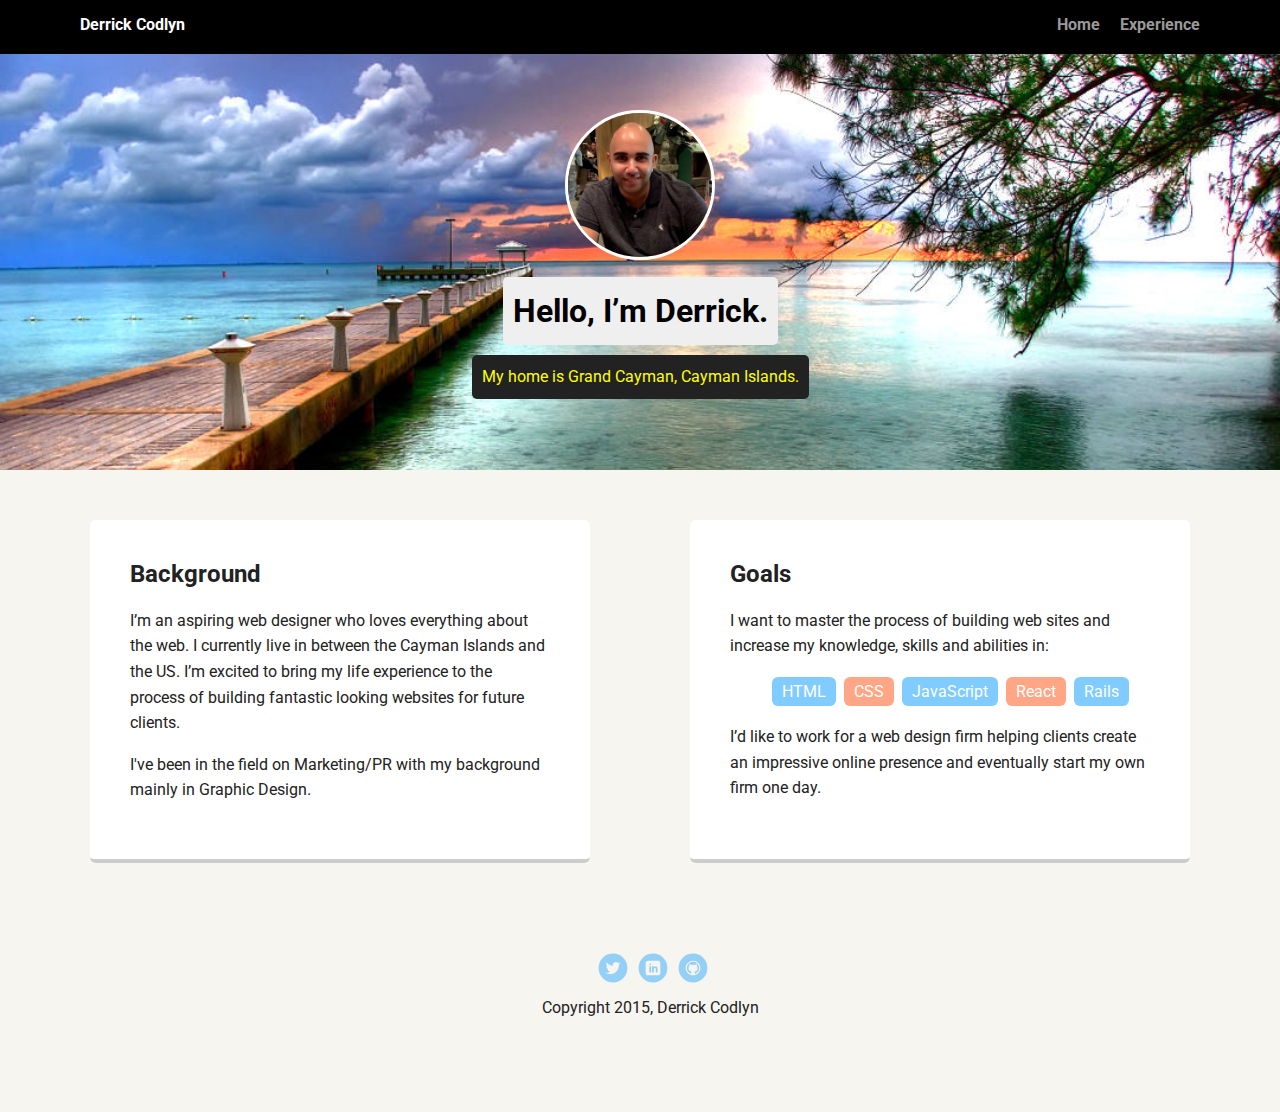
<file: index.html>
<!doctype html>
<html lang="en">

<head>
  <meta charset="utf-8">
  <title>Derrick Codlyn's Profile</title>
  <meta name="viewport" content="width=device-width, initial-scale=1.0">
  <link rel="stylesheet" href="styles.css">
  <link href="https://fonts.googleapis.com/css?family=Muli%7CRoboto:400,300,500,700,900" rel="stylesheet">
</head>

<body>

  <div class="main-nav">
    <ul class="nav">
      <li class="name">Derrick Codlyn</li>
      <li><a href="#">Home</a></li>
      <li><a href="#">Experience</a></li>
    </ul>
  </div>

  <header>
    <img src="images/me.jpg" alt="Image of Derrick" class="profile-image">
    <h1 class="tag name">Hello, I’m Derrick.</h1>
    <p class="tag location">My home is Grand Cayman, Cayman Islands.</p>
  </header>

  <main class="flex">
    <div class="card">
      <h2>Background</h2>
      <p>I’m an aspiring web designer who loves everything about the web. I currently live in between the Cayman Islands and the US. I’m excited to bring my life experience to the process of building fantastic looking websites for future clients.</p>
      <p>I've been in the field on Marketing/PR with my background mainly in Graphic Design.</p>
    </div>

    <div class="card">
      <h2>Goals</h2>
      <p>I want to master the process of building web sites and increase my knowledge, skills and abilities in:</p>
      <ul class="skills">
        <li>HTML</li>
        <li>CSS</li>
        <li>JavaScript</li>
        <li>React</li>
        <li>Rails</li>
      </ul>
      <p>I’d like to work for a web design firm helping clients create an impressive online presence and eventually start my own firm one day.</p>
    </div>

  </main>
  <footer>
    <ul>
      <li><a href="http://www.twitter.com" class="social twitter" target="_blank">Twitter</a></li>
      <li><a href="http://www.linkedin.com" class="social linkedin" target="_blank">LinkedIn</a></li>
      <li><a href="http://www.github.com" class="social github" target="_blank">Github</a></li>
    </ul>
    <p class="copyright">Copyright 2015, Derrick Codlyn</p>
  </footer>
</body>

</html>
</file>
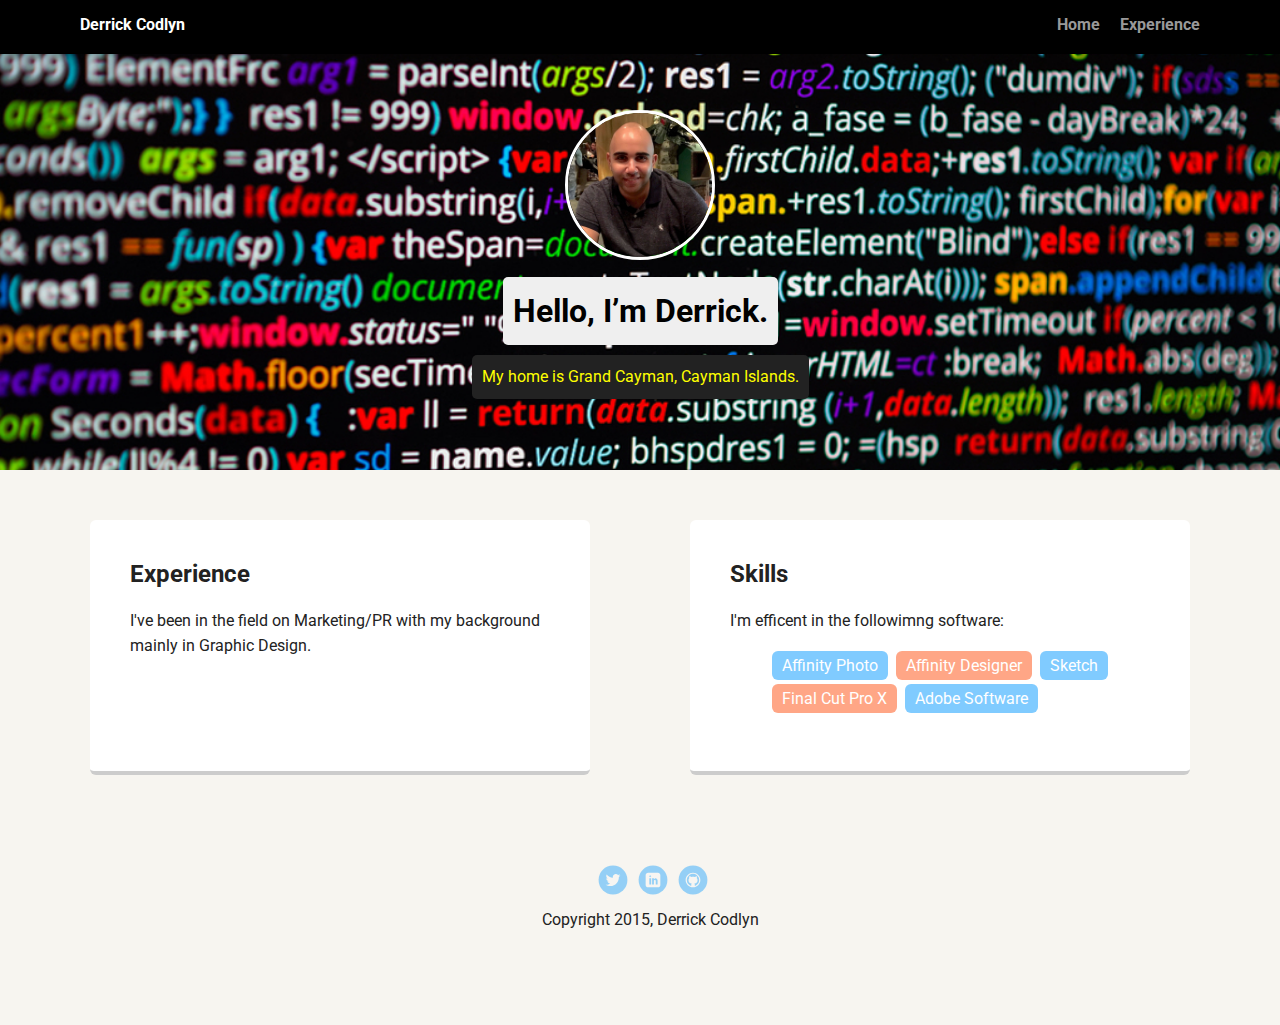
<file: experience.html>
<!doctype html>
<html lang="en">

<head>
  <meta charset="utf-8">
  <title>Derrick Codlyn's Profile</title>
  <meta name="viewport" content="width=device-width, initial-scale=1.0">
  <link rel="stylesheet" href="styles.css">
  <link href="https://fonts.googleapis.com/css?family=Muli%7CRoboto:400,300,500,700,900" rel="stylesheet">
</head>

<body>

  <div class="main-nav">
    <ul class="nav">
      <li class="name">Derrick Codlyn</li>
      <li><a href="index.html">Home</a></li>
      <li><a href="experience.html">Experience</a></li>
    </ul>
  </div>

  <header class="secondary-header">
    <img src="images/me.jpg" alt="Image of Derrick" class="profile-image">
    <h1 class="tag name">Hello, I’m Derrick.</h1>
    <p class="tag location">My home is Grand Cayman, Cayman Islands.</p>
  </header>

  <main class="flex">
    <div class="card">
      <h2>Experience</h2>
      <p>I've been in the field on Marketing/PR with my background mainly in Graphic Design.</p>
    </div>

    <div class="card">
      <h2>Skills</h2>
      <p>I'm efficent in the followimng software:</p>
      <ul class="skills">
        <li>Affinity Photo</li>
        <li>Affinity Designer</li>
        <li>Sketch</li>
        <li>Final Cut Pro X</li>
        <li>Adobe Software</li>
      </ul>
    </div>

  </main>
  <footer>
    <ul>
      <li><a href="http://www.twitter.com" class="social twitter" target="_blank">Twitter</a></li>
      <li><a href="http://www.linkedin.com" class="social linkedin" target="_blank">LinkedIn</a></li>
      <li><a href="http://www.github.com" class="social github" target="_blank">Github</a></li>
    </ul>
    <p class="copyright">Copyright 2015, Derrick Codlyn</p>
  </footer>
</body>

</html>
</file>
<file: styles.css>
/* Global Layout Set-up */
* {
  box-sizing: border-box;
}

body {
  margin: 0;
  padding: 0;
  text-align: center;
  font-family: 'Roboto', sans-serif;
  color: #222;
  background: #f7f5f0;
}
/* Link Styles */

a {
  text-decoration: none;
  color: #999;
}
a:hover {
  color: #6633ff;
}

/* Section Styles */

.main-nav {
  width: 100%;
  background: black;
  min-height: 30px;
  padding: 10px;
  position: fixed;
  text-align: center;
}
.nav {
  display: flex;
  justify-content: space-around;
  font-weight: 700;
  list-style-type: none;
  margin: 0 auto;
  padding: 0;
}

.nav .name {
    display: block;
    margin-right: auto;
    color: white;
}
.nav li {
  padding: 5px 10px 10px 10px;
}
.nav a {
  transition: all .5s;
}
.nav a:hover {
  color: white
}

header {
  text-align: center;
  background: url('images/cayman.jpg') no-repeat top center ;
  background-size: cover;
  overflow: hidden;
  padding-top: 60px;
}
header {
  line-height: 1.5;
}
header .profile-image {
  margin-top: 50px;
  width: 150px;
  height: 150px;
  border-radius: 50%;
  border: 3px solid white;
  transition: all .5s;
}
header .profile-image:hover {
  transform: scale(1.2) rotate(5deg);

}
.secondary-header {
  text-align: center;
  background: url('images/experience-image.jpg') no-repeat top center ;
  background-size: cover;
  overflow: hidden;
  padding-top: 60px
}
.tag {
  background-color: #efefef;
  color: black;
  padding: 10px;
  border-radius: 5px;
  display: table;
  margin: 10px auto;
}
.location {
  background-color: #222;
  color: yellow;
}
.card {
  margin: 30px;
  padding: 20px 40px 40px;
  max-width: 500px;
  text-align: left;
  background: #fff;
  border-bottom: 4px solid #ccc;
  border-radius: 6px;
  transition: all .5s;
}
.card:hover {
  border-color: #ff99ff;
}

ul.skills: {
  padding: 0;
  text-align: center;
}

.skills li {
  border-radius: 6px;
  display: inline-block;
  background: #ff5010;
  color: white;
  padding: 5px 10px;
  margin: 2px;
  opacity: .5;
}

.skills li:hover {
  opacity: 1;
}

.skills li:nth-child(odd) {
  background: #0399ff;
}

footer {
  width: 100%;
  min-height: 30px;
  padding: 20px 0 40px 20px;
}

footer .copyright {
  top: -8px;
  font-size: .75em;
}

footer ul {
  list-style-type: none;
  margin: 0;
  padding: 0;
}

footer ul li {
  display: inline-block;
}

a.social {
  display: inline-block;
  text-indent: -9999px;
  margin-left: 5px;
  width: 30px;
  height: 30px;
  background-size: 30px 30px;
  opacity: .4;
  transition: all .5s;
}
a.twitter {
  background-image: url(images/twitter.svg);
}
a.linkedin {
  background-image: url(images/linkedin.svg);
}
a.github {
  background-image: url(images/github.svg);
}
a.social:hover {
  opacity: 1;
}
.clearfix {
  clear: both;
}

/* Styles for larger screens */
@media screen and (min-width: 720px) {

  .flex {
      display: -ms-flexbox;      /* TWEENER - IE 10 */
      display: flex;
      max-width: 1200px;
      -ms-flex-pack: distribute;
      justify-content: space-around;
      margin: 0 auto;
  }

  header {
    min-height: 470px;
  }

  .nav {
    max-width: 1200px;
    padding: 0 30px;
  }


  main {
    padding-top: 20px;
  }

  main p {
    line-height: 1.6em;
  }

  footer {
    font-size: 1.3em;
    max-width: 1200px;
    margin: 40px auto;
  }

}
</file>
